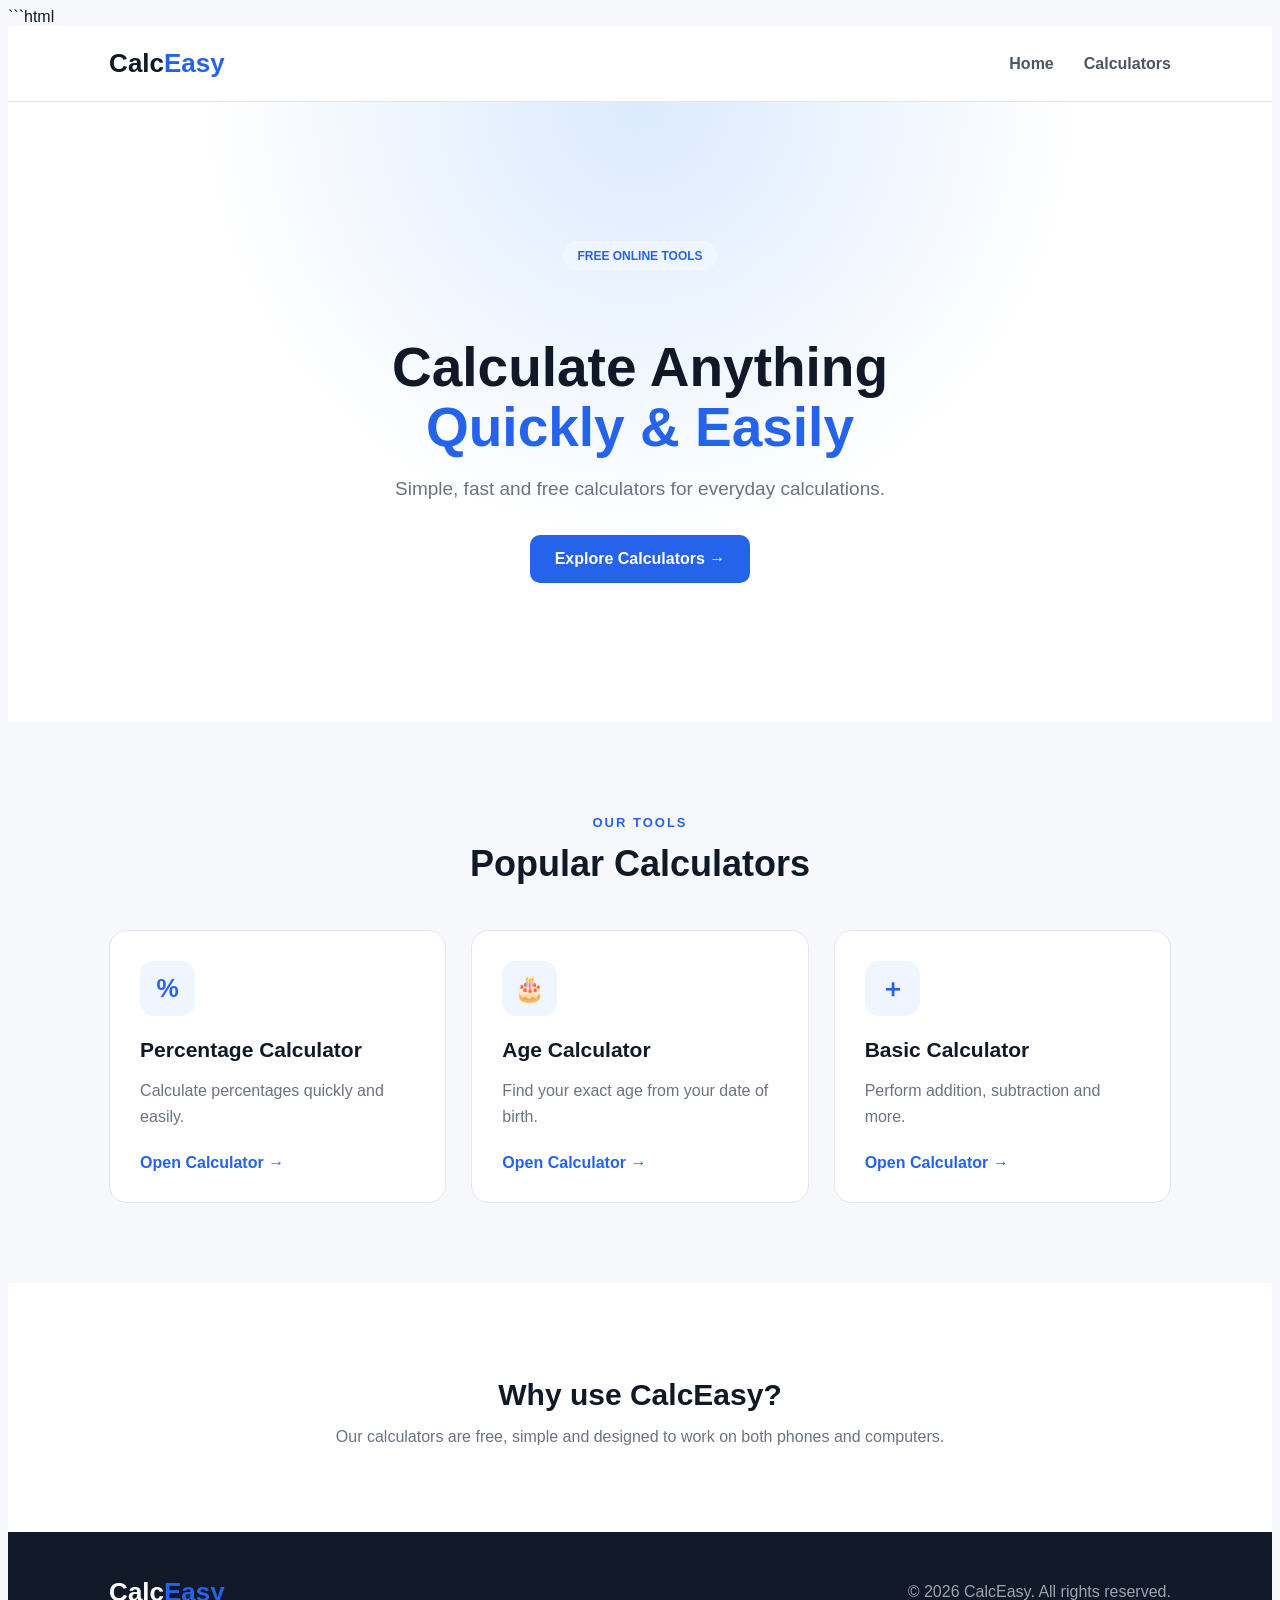
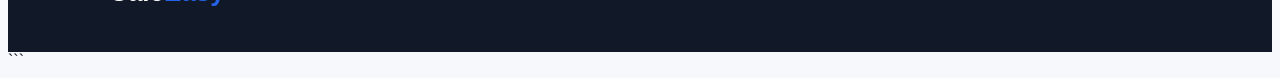
<file: index.html>
```html
<!DOCTYPE html>
<html lang="en">
<head>
    <meta charset="UTF-8">
    <meta name="viewport" content="width=device-width, initial-scale=1.0">
    <title>CalcEasy - Free Online Calculators</title>
    <meta name="description" content="Free online calculators for percentage, age and basic mathematics.">
    <link rel="stylesheet" href="style.css">
</head>

<body>

<header>
    <a href="index.html" class="logo">Calc<span>Easy</span></a>

    <nav>
        <a href="index.html">Home</a>
        <a href="#calculators">Calculators</a>
    </nav>
</header>

<section class="hero">
    <div class="hero-content">
        <div class="badge">FREE ONLINE TOOLS</div>

        <h1>Calculate Anything<br><span>Quickly & Easily</span></h1>

        <p>Simple, fast and free calculators for everyday calculations.</p>

        <a href="#calculators" class="main-btn">Explore Calculators →</a>
    </div>
</section>

<section id="calculators" class="calculators">

    <div class="section-title">
        <p>OUR TOOLS</p>
        <h2>Popular Calculators</h2>
    </div>

    <div class="cards">

        <div class="card">
            <div class="icon">%</div>
            <h3>Percentage Calculator</h3>
            <p>Calculate percentages quickly and easily.</p>
            <a href="percentage.html">Open Calculator →</a>
        </div>

        <div class="card">
            <div class="icon">🎂</div>
            <h3>Age Calculator</h3>
            <p>Find your exact age from your date of birth.</p>
            <a href="age.html">Open Calculator →</a>
        </div>

        <div class="card">
            <div class="icon">＋</div>
            <h3>Basic Calculator</h3>
            <p>Perform addition, subtraction and more.</p>
            <a href="basic.html">Open Calculator →</a>
        </div>

    </div>
</section>

<section class="info">
    <h2>Why use CalcEasy?</h2>
    <p>Our calculators are free, simple and designed to work on both phones and computers.</p>
</section>

<footer>
    <div class="logo">Calc<span>Easy</span></div>
    <p>© 2026 CalcEasy. All rights reserved.</p>
</footer>

</body>
</html>
```
</file>
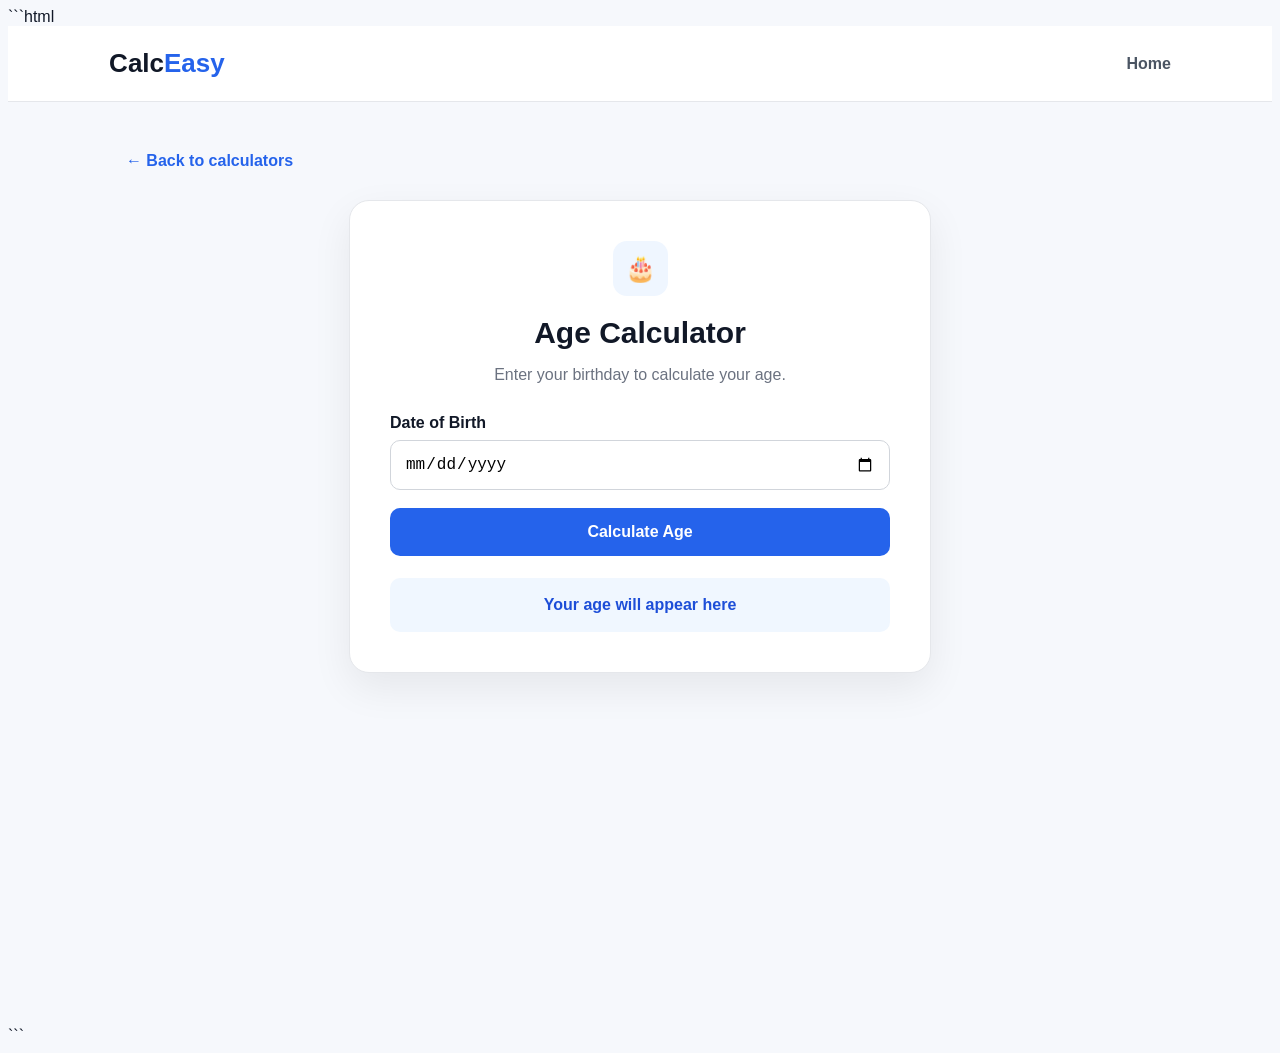
<file: age.html>
```html
<!DOCTYPE html>
<html lang="en">
<head>
    <meta charset="UTF-8">
    <meta name="viewport" content="width=device-width, initial-scale=1.0">
    <title>Age Calculator - CalcEasy</title>
    <link rel="stylesheet" href="style.css">
</head>

<body>

<header>
    <a href="index.html" class="logo">Calc<span>Easy</span></a>
    <nav>
        <a href="index.html">Home</a>
    </nav>
</header>

<main class="calculator-page">

    <a href="index.html" class="back">← Back to calculators</a>

    <div class="calculator-box">

        <div class="big-icon">🎂</div>

        <h1>Age Calculator</h1>
        <p>Enter your birthday to calculate your age.</p>

        <label>Date of Birth</label>
        <input type="date" id="birthday">

        <button onclick="calculateAge()">Calculate Age</button>

        <div class="result" id="result">
            Your age will appear here
        </div>

    </div>

</main>

<script>
function calculateAge() {

    const input = document.getElementById("birthday").value;

    if (!input) {
        document.getElementById("result").textContent =
            "Please select your birthday.";
        return;
    }

    const birth = new Date(input + "T00:00:00");
    const today = new Date();

    let age = today.getFullYear() - birth.getFullYear();

    const month = today.getMonth() - birth.getMonth();

    if (
        month < 0 ||
        (month === 0 && today.getDate() < birth.getDate())
    ) {
        age--;
    }

    document.getElementById("result").textContent =
        "You are " + age + " years old.";
}
</script>

</body>
</html>
```
</file>
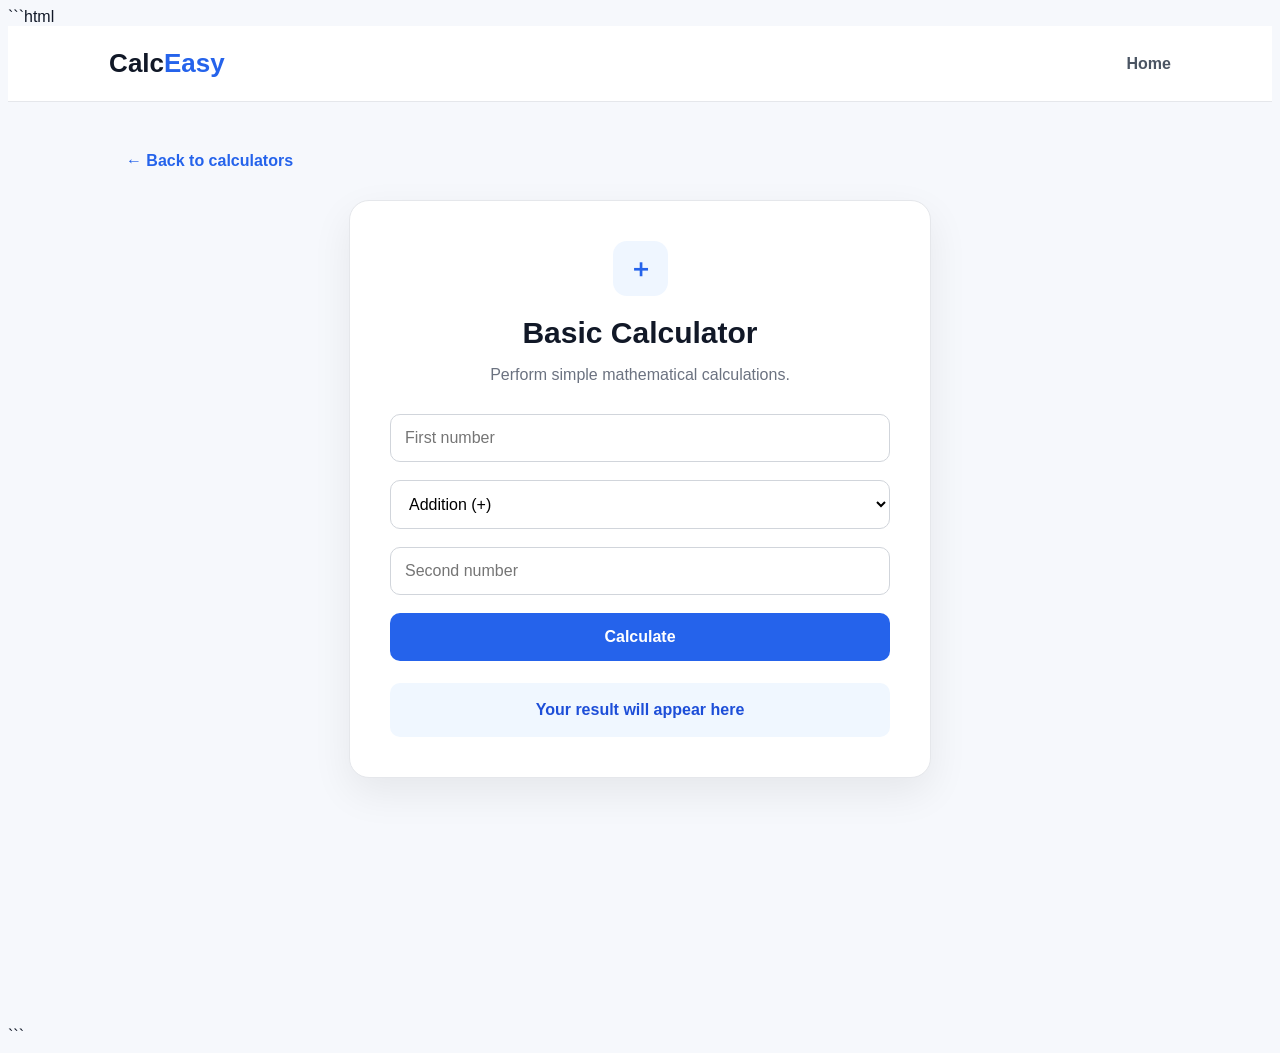
<file: basic.html>
```html
<!DOCTYPE html>
<html lang="en">
<head>
    <meta charset="UTF-8">
    <meta name="viewport" content="width=device-width, initial-scale=1.0">
    <title>Basic Calculator - CalcEasy</title>
    <link rel="stylesheet" href="style.css">
</head>

<body>

<header>
    <a href="index.html" class="logo">Calc<span>Easy</span></a>
    <nav>
        <a href="index.html">Home</a>
    </nav>
</header>

<main class="calculator-page">

    <a href="index.html" class="back">← Back to calculators</a>

    <div class="calculator-box">

        <div class="big-icon">＋</div>

        <h1>Basic Calculator</h1>
        <p>Perform simple mathematical calculations.</p>

        <input type="number" id="number1" placeholder="First number">

        <select id="operator">
            <option value="+">Addition (+)</option>
            <option value="-">Subtraction (-)</option>
            <option value="*">Multiplication (×)</option>
            <option value="/">Division (÷)</option>
        </select>

        <input type="number" id="number2" placeholder="Second number">

        <button onclick="calculate()">Calculate</button>

        <div class="result" id="result">
            Your result will appear here
        </div>

    </div>

</main>

<script>
function calculate() {

    const a = Number(document.getElementById("number1").value);
    const b = Number(document.getElementById("number2").value);
    const operator = document.getElementById("operator").value;

    let result;

    if (operator === "+") result = a + b;
    if (operator === "-") result = a - b;
    if (operator === "*") result = a * b;

    if (operator === "/") {
        if (b === 0) {
            document.getElementById("result").textContent =
                "Cannot divide by zero.";
            return;
        }

        result = a / b;
    }

    document.getElementById("result").textContent =
        "Result = " + result;
}
</script>

</body>
</html>
```
</file>
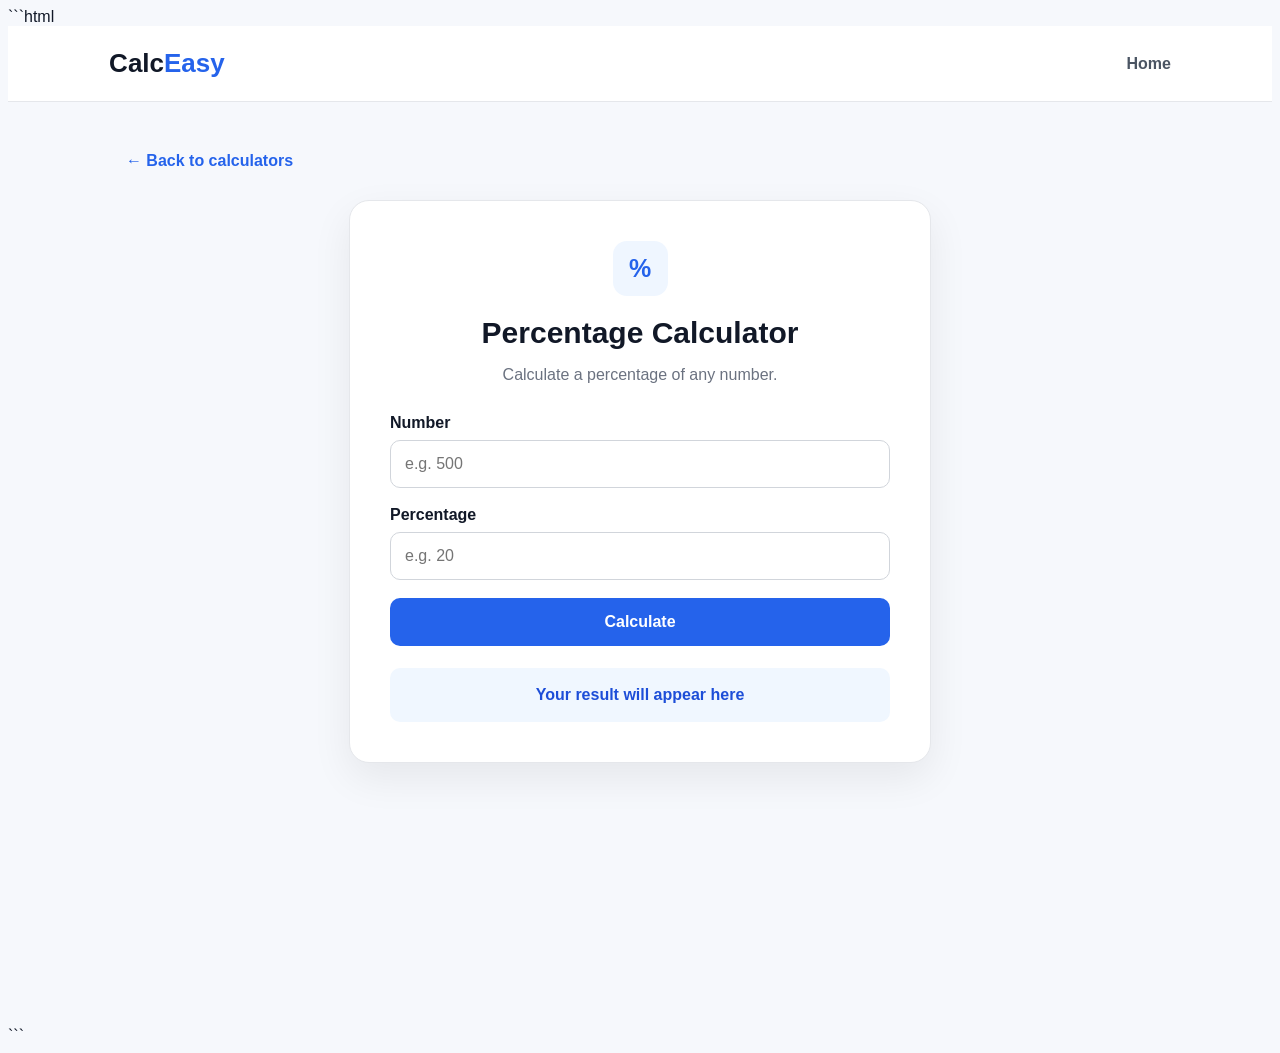
<file: percentage.html>
```html
<!DOCTYPE html>
<html lang="en">
<head>
    <meta charset="UTF-8">
    <meta name="viewport" content="width=device-width, initial-scale=1.0">
    <title>Percentage Calculator - CalcEasy</title>
    <link rel="stylesheet" href="style.css">
</head>

<body>

<header>
    <a href="index.html" class="logo">Calc<span>Easy</span></a>
    <nav>
        <a href="index.html">Home</a>
    </nav>
</header>

<main class="calculator-page">

    <a href="index.html" class="back">← Back to calculators</a>

    <div class="calculator-box">

        <div class="big-icon">%</div>

        <h1>Percentage Calculator</h1>
        <p>Calculate a percentage of any number.</p>

        <label>Number</label>
        <input type="number" id="number" placeholder="e.g. 500">

        <label>Percentage</label>
        <input type="number" id="percent" placeholder="e.g. 20">

        <button onclick="calculate()">Calculate</button>

        <div class="result" id="result">
            Your result will appear here
        </div>

    </div>

</main>

<script>
function calculate() {
    const number = Number(document.getElementById("number").value);
    const percent = Number(document.getElementById("percent").value);

    if (!number && number !== 0 || !percent && percent !== 0) {
        document.getElementById("result").textContent =
            "Please enter both numbers.";
        return;
    }

    const result = number * percent / 100;

    document.getElementById("result").textContent =
        percent + "% of " + number + " = " + result;
}
</script>

</body>
</html>
```
</file>
<file: style.css>
```css
* {
    margin: 0;
    padding: 0;
    box-sizing: border-box;
}

body {
    font-family: Arial, sans-serif;
    background: #f6f8fc;
    color: #111827;
}

/* HEADER */

header {
    height: 75px;
    background: white;
    display: flex;
    align-items: center;
    justify-content: space-between;
    padding: 0 8%;
    border-bottom: 1px solid #e5e7eb;
}

.logo {
    font-size: 26px;
    font-weight: 800;
    text-decoration: none;
    color: #111827;
}

.logo span {
    color: #2563eb;
}

nav {
    display: flex;
    gap: 30px;
}

nav a {
    text-decoration: none;
    color: #4b5563;
    font-weight: 600;
}

nav a:hover {
    color: #2563eb;
}

/* HERO */

.hero {
    min-height: 500px;
    display: flex;
    justify-content: center;
    align-items: center;
    text-align: center;
    background:
        radial-gradient(circle at top, #dbeafe, transparent 50%),
        #ffffff;
    padding: 60px 20px;
}

.badge {
    display: inline-block;
    padding: 8px 14px;
    background: #eff6ff;
    color: #2563eb;
    border-radius: 30px;
    font-size: 12px;
    font-weight: bold;
    margin-bottom: 20px;
}

.hero h1 {
    font-size: 55px;
    line-height: 1.1;
    margin-bottom: 20px;
}

.hero h1 span {
    color: #2563eb;
}

.hero p {
    font-size: 19px;
    color: #6b7280;
    margin-bottom: 35px;
}

.main-btn {
    display: inline-block;
    background: #2563eb;
    color: white;
    padding: 15px 25px;
    border-radius: 10px;
    text-decoration: none;
    font-weight: bold;
    transition: 0.2s;
}

.main-btn:hover {
    background: #1d4ed8;
    transform: translateY(-2px);
}

/* CALCULATORS */

.calculators {
    padding: 80px 8%;
}

.section-title {
    text-align: center;
    margin-bottom: 45px;
}

.section-title p {
    color: #2563eb;
    font-size: 13px;
    font-weight: bold;
    letter-spacing: 2px;
}

.section-title h2 {
    font-size: 36px;
    margin-top: 8px;
}

.cards {
    display: grid;
    grid-template-columns: repeat(3, 1fr);
    gap: 25px;
}

.card {
    background: white;
    border: 1px solid #e5e7eb;
    border-radius: 18px;
    padding: 30px;
    transition: 0.25s;
}

.card:hover {
    transform: translateY(-6px);
    box-shadow: 0 15px 35px rgba(0,0,0,0.08);
}

.icon,
.big-icon {
    width: 55px;
    height: 55px;
    border-radius: 14px;
    background: #eff6ff;
    color: #2563eb;
    display: flex;
    justify-content: center;
    align-items: center;
    font-size: 25px;
    font-weight: bold;
    margin-bottom: 22px;
}

.card h3 {
    font-size: 21px;
    margin-bottom: 12px;
}

.card p {
    color: #6b7280;
    line-height: 1.6;
    margin-bottom: 25px;
}

.card a {
    color: #2563eb;
    font-weight: bold;
    text-decoration: none;
}

/* INFO */

.info {
    text-align: center;
    background: white;
    padding: 70px 20px;
}

.info h2 {
    font-size: 30px;
    margin-bottom: 15px;
}

.info p {
    color: #6b7280;
}

/* FOOTER */

footer {
    background: #111827;
    color: white;
    padding: 35px 8%;
    display: flex;
    justify-content: space-between;
    align-items: center;
}

footer .logo {
    color: white;
}

footer p {
    color: #9ca3af;
}

/* CALCULATOR PAGE */

.calculator-page {
    min-height: calc(100vh - 75px);
    padding: 50px 20px;
    display: flex;
    flex-direction: column;
    align-items: center;
}

.back {
    align-self: flex-start;
    margin-left: 8%;
    color: #2563eb;
    text-decoration: none;
    font-weight: bold;
    margin-bottom: 30px;
}

.calculator-box {
    width: 100%;
    max-width: 500px;
    background: white;
    border: 1px solid #e5e7eb;
    border-radius: 20px;
    padding: 40px;
    box-shadow: 0 15px 40px rgba(0,0,0,0.07);
}

.calculator-box .big-icon {
    margin: 0 auto 20px;
}

.calculator-box h1 {
    text-align: center;
    font-size: 30px;
    margin-bottom: 10px;
}

.calculator-box > p {
    text-align: center;
    color: #6b7280;
    margin-bottom: 30px;
}

.calculator-box label {
    display: block;
    margin-bottom: 8px;
    font-weight: bold;
}

.calculator-box input,
.calculator-box select {
    width: 100%;
    padding: 14px;
    border: 1px solid #d1d5db;
    border-radius: 10px;
    margin-bottom: 18px;
    font-size: 16px;
    background: white;
}

.calculator-box input:focus,
.calculator-box select:focus {
    outline: 2px solid #93c5fd;
    border-color: #2563eb;
}

.calculator-box button {
    width: 100%;
    padding: 15px;
    border: none;
    border-radius: 10px;
    background: #2563eb;
    color: white;
    font-size: 16px;
    font-weight: bold;
    cursor: pointer;
}

.calculator-box button:hover {
    background: #1d4ed8;
}

.result {
    margin-top: 22px;
    padding: 18px;
    background: #f0f7ff;
    border-radius: 10px;
    text-align: center;
    color: #1d4ed8;
    font-weight: bold;
}

/* MOBILE */

@media (max-width: 750px) {

    header {
        padding: 0 20px;
    }

    nav {
        gap: 15px;
    }

    .hero h1 {
        font-size: 38px;
    }

    .cards {
        grid-template-columns: 1fr;
    }

    .calculators {
        padding: 60px 20px;
    }

    footer {
        flex-direction: column;
        gap: 15px;
        text-align: center;
    }

    .back {
        margin-left: 0;
        align-self: flex-start;
    }

    .calculator-box {
        padding: 25px;
    }
}
```
</file>
